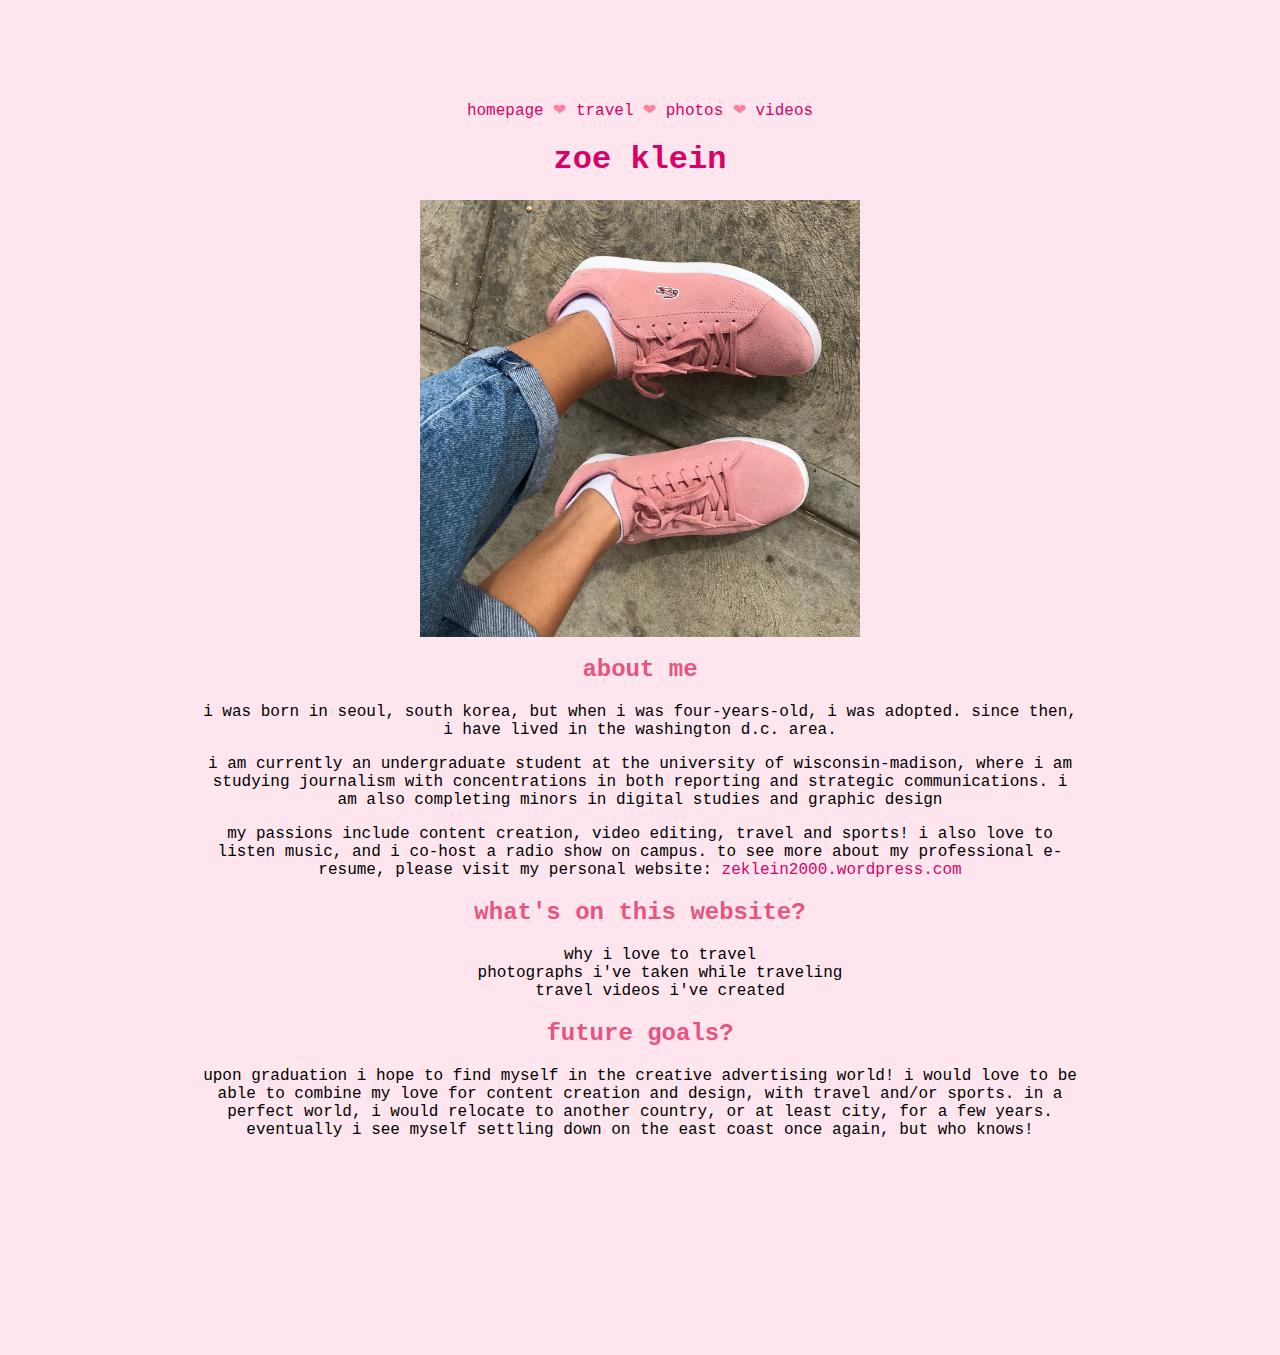
<file: index.html>
<!DOCTYPE html>
<html lang="en">

<head>
  <title>Zoe Klein's LIS351 Website</title>
  <link rel="stylesheet" href="style.css">
</head>

<body>

  <nav>
    <a href="index.html">homepage</a> &#10084;
    <a href="001_travel.html">travel</a> &#10084;
    <a href="002_photos.html">photos</a> &#10084;
    <a href="003_video.html">videos</a> 
  </nav>

  <h1>zoe klein</h1>

<img src="IMG_2738.jpeg" alt="Zoe's pink Lacoste sneakers" class="center" width="450">

  <h2>about me</h2>
    <p>i was born in seoul, south korea, but when i was four-years-old, i was adopted. since then, i have lived in the washington d.c. area.<p>
    <p>i am currently an undergraduate student at the university of wisconsin-madison, where i am studying journalism with concentrations in both reporting and strategic communications. i am also completing minors in digital studies and graphic design<p>
    <p>my passions include content creation, video editing, travel and sports! i also love to listen music, and i co-host a radio show on campus. to see more about my professional e-resume, please visit my personal website: <a href="https://zeklein2000.wordpress.com" target="_blank">zeklein2000.wordpress.com</a></p>

  <h2>what's on this website?</h2>
    <ul>
      <li>why i love to travel</li>
      <li>photographs i've taken while traveling</li>
      <li>travel videos i've created</li>
    </ul>

  <h2>future goals?</h2>
    <p>upon graduation i hope to find myself in the creative advertising world! i would love to be able to combine my love for content creation and design, with travel and/or sports. in a perfect world, i would relocate to another country, or at least city, for a few years. eventually i see myself settling down on the east coast once again, but who knows!</p>

</body>

</html>
</file>
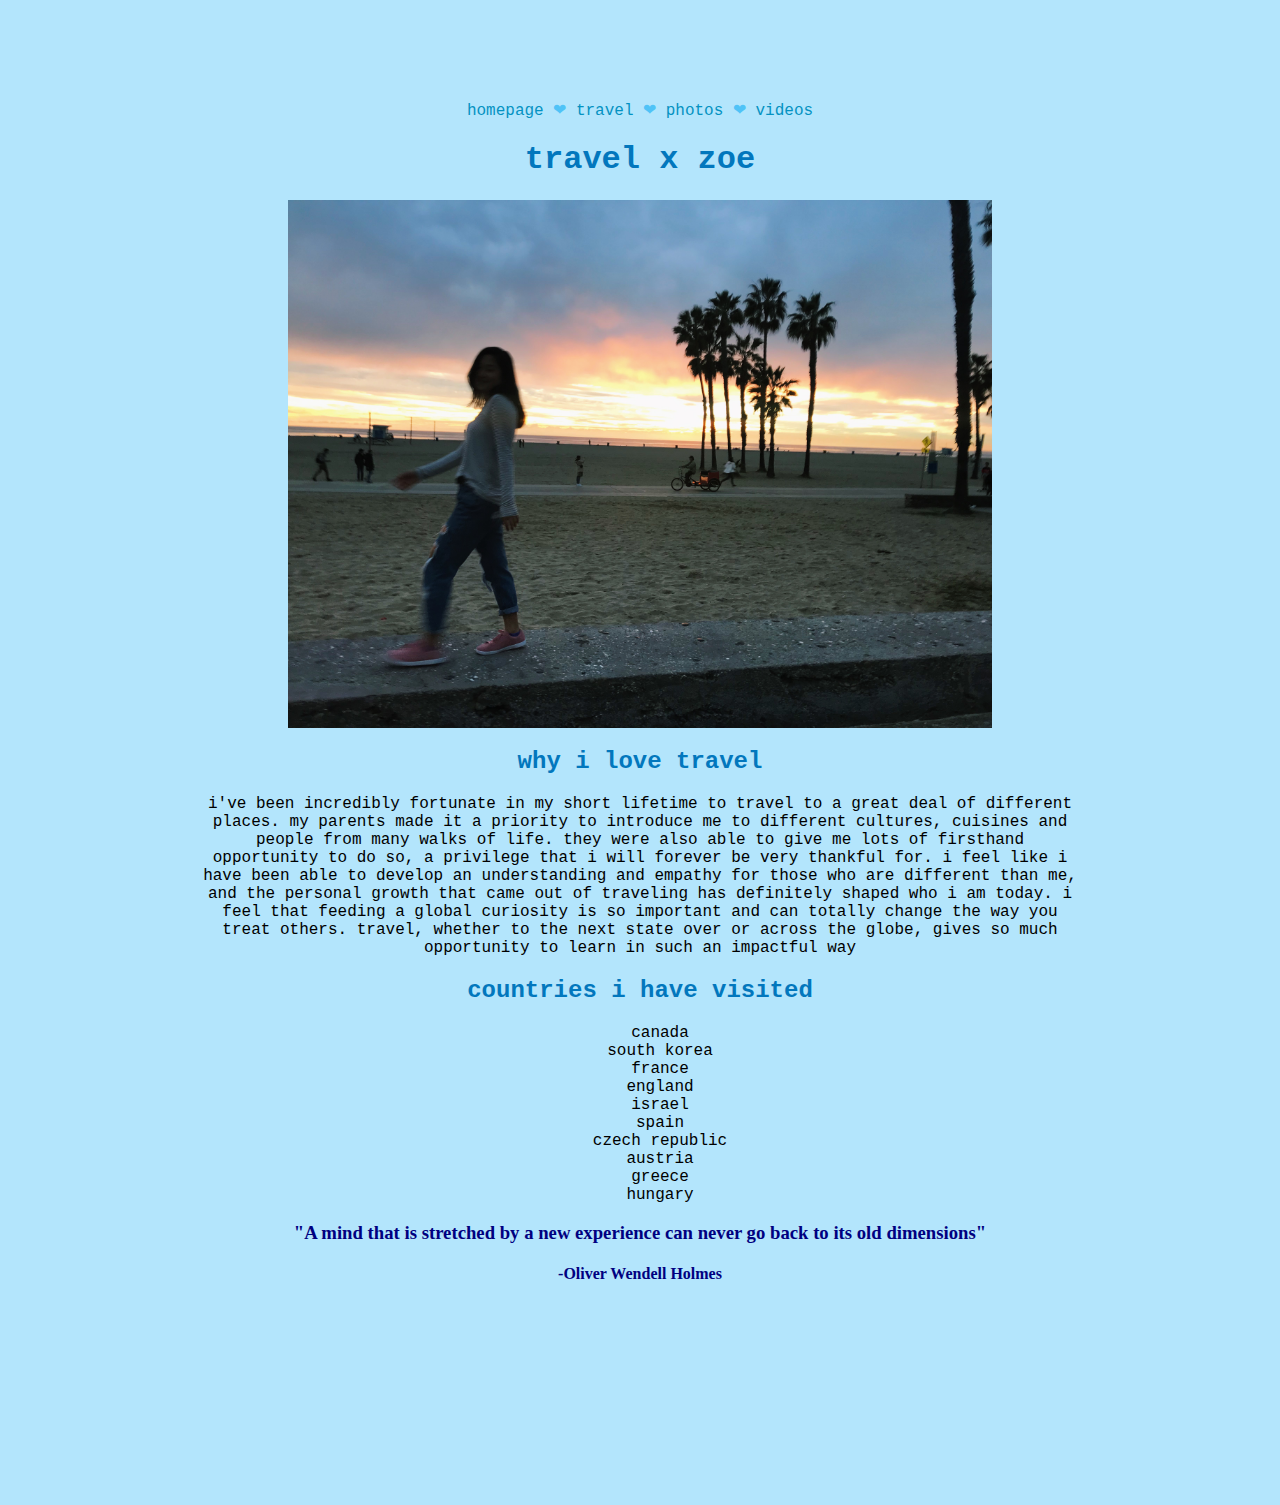
<file: 001_travel.html>
<!DOCTYPE html>
<html lang="en">

<head>
  <title>Zoe Klein's LIS351 Website</title>
  <link rel="stylesheet" href="001_style.css">
</head>

<body>

  <nav>
    <a href="index.html">homepage</a> &#10084;
    <a href="001_travel.html">travel</a> &#10084;
    <a href="002_photos.html">photos</a> &#10084;
    <a href="003_video.html">videos</a>
  </nav>

  <h1>travel x zoe</h1>

<img src="california.jpeg" alt="Zoe at Laguna Beach" class="center" width="600">

  <h2>why i love travel</h2>
    <p>i've been incredibly fortunate in my short lifetime to travel to a great deal of different places. my parents made it a priority to introduce me to different cultures, cuisines and people from many walks of life. they were also able to give me lots of firsthand opportunity to do so, a privilege that i will forever be very thankful for. i feel like i have been able to develop an understanding and empathy for those who are different than me, and the personal growth that came out of traveling has definitely shaped who i am today. i feel that feeding a global curiosity is so important and can totally change the way you treat others. travel, whether to the next state over or across the globe, gives so much opportunity to learn in such an impactful way</p>

  <h2>countries i have visited</h2>
    <ul>
      <li>canada</li>
      <li>south korea</li>
      <li>france</li>
      <li>england</li>
      <li>israel</li>
      <li>spain</li>
      <li>czech republic</li>
      <li>austria</li>
      <li>greece</li>
      <li>hungary</li>
    </ul>

  <h3>"A mind that is stretched by a new experience can never go back to its old dimensions"</h3>
  <h4>-Oliver Wendell Holmes</h4>

</body>

</html>
</file>
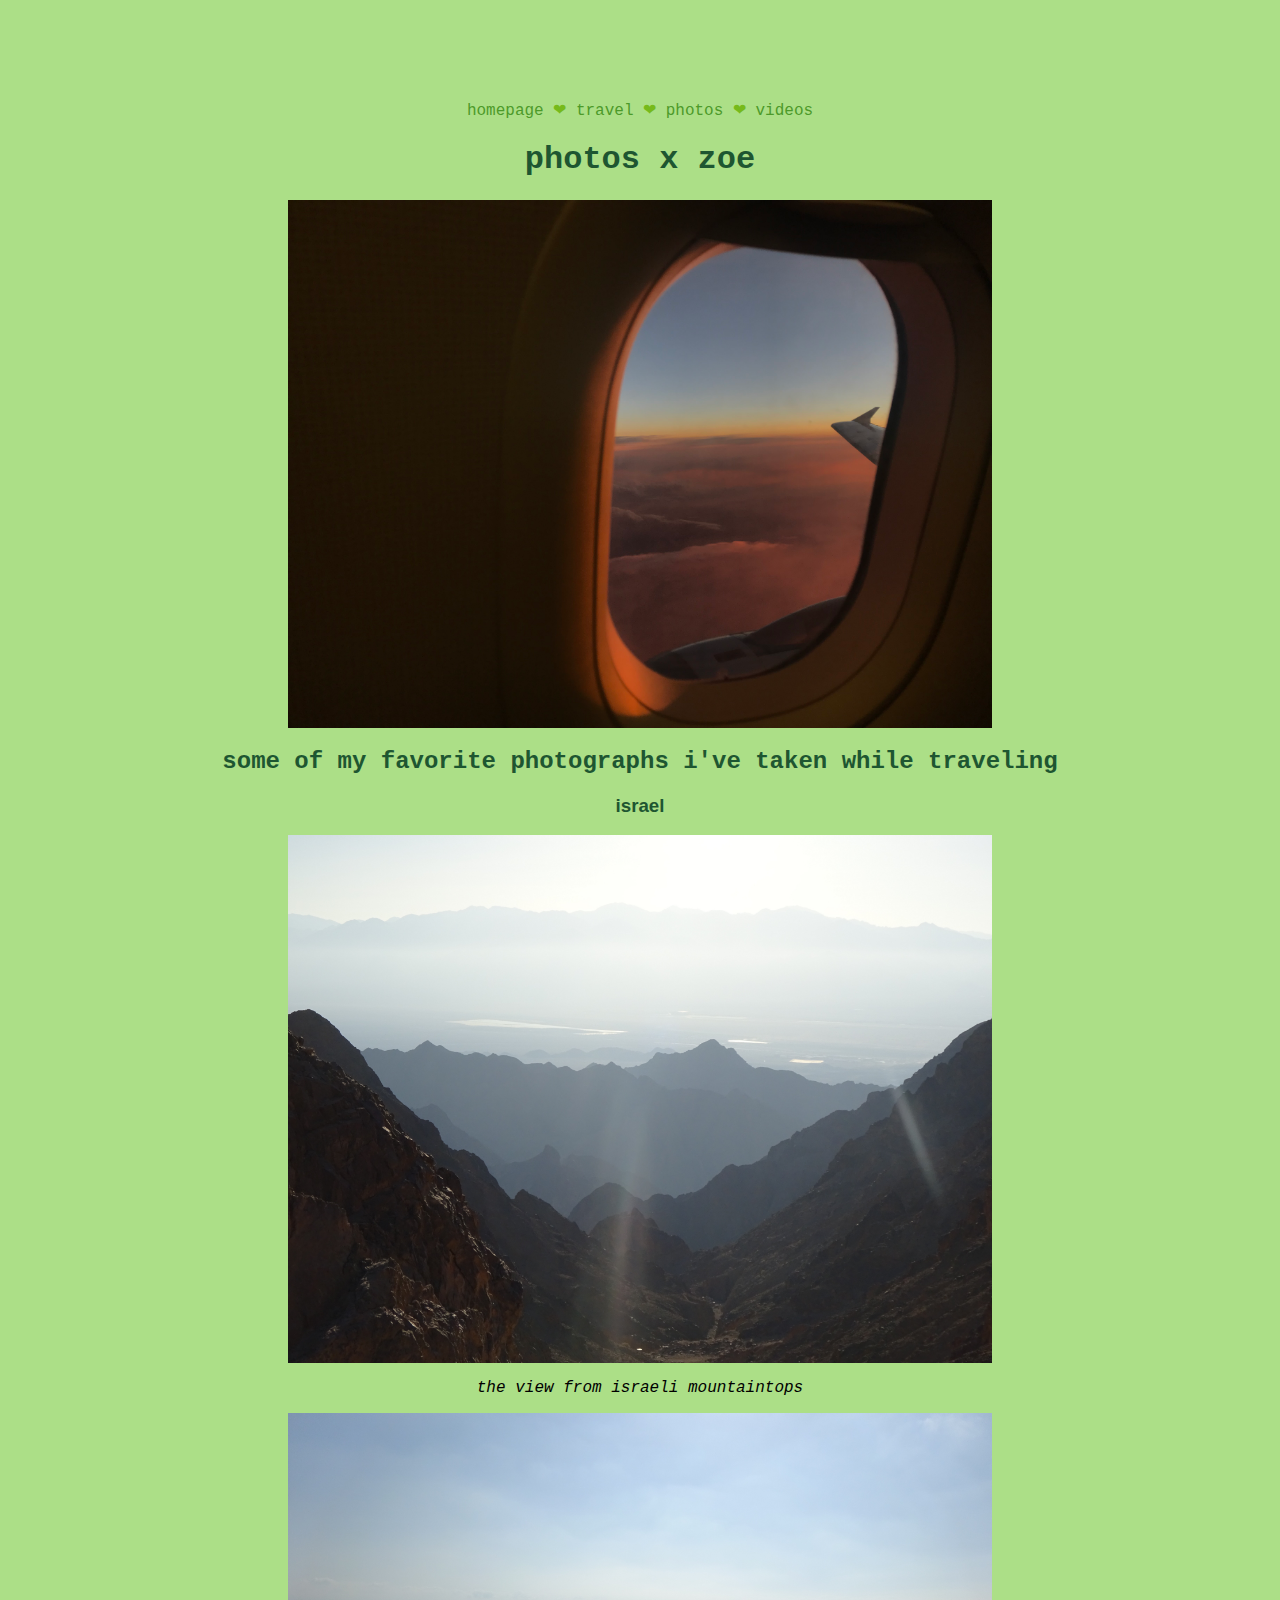
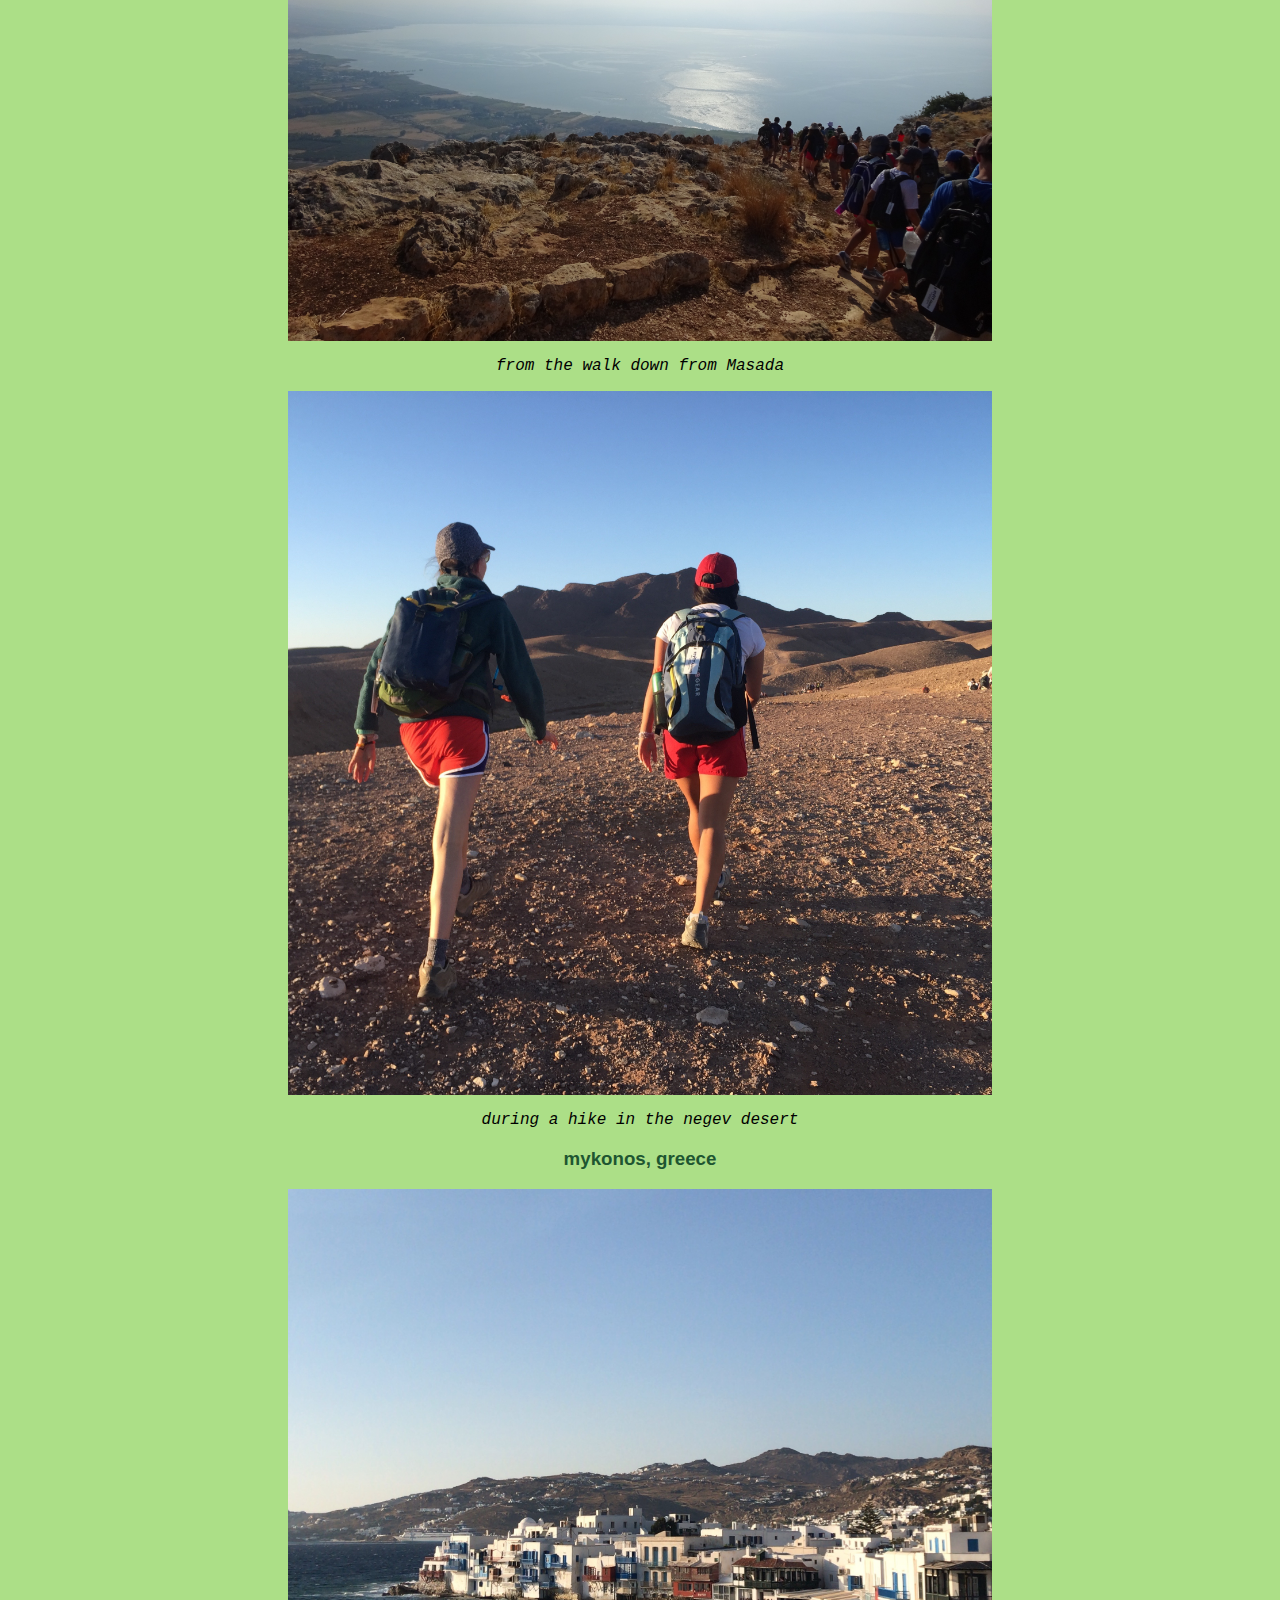
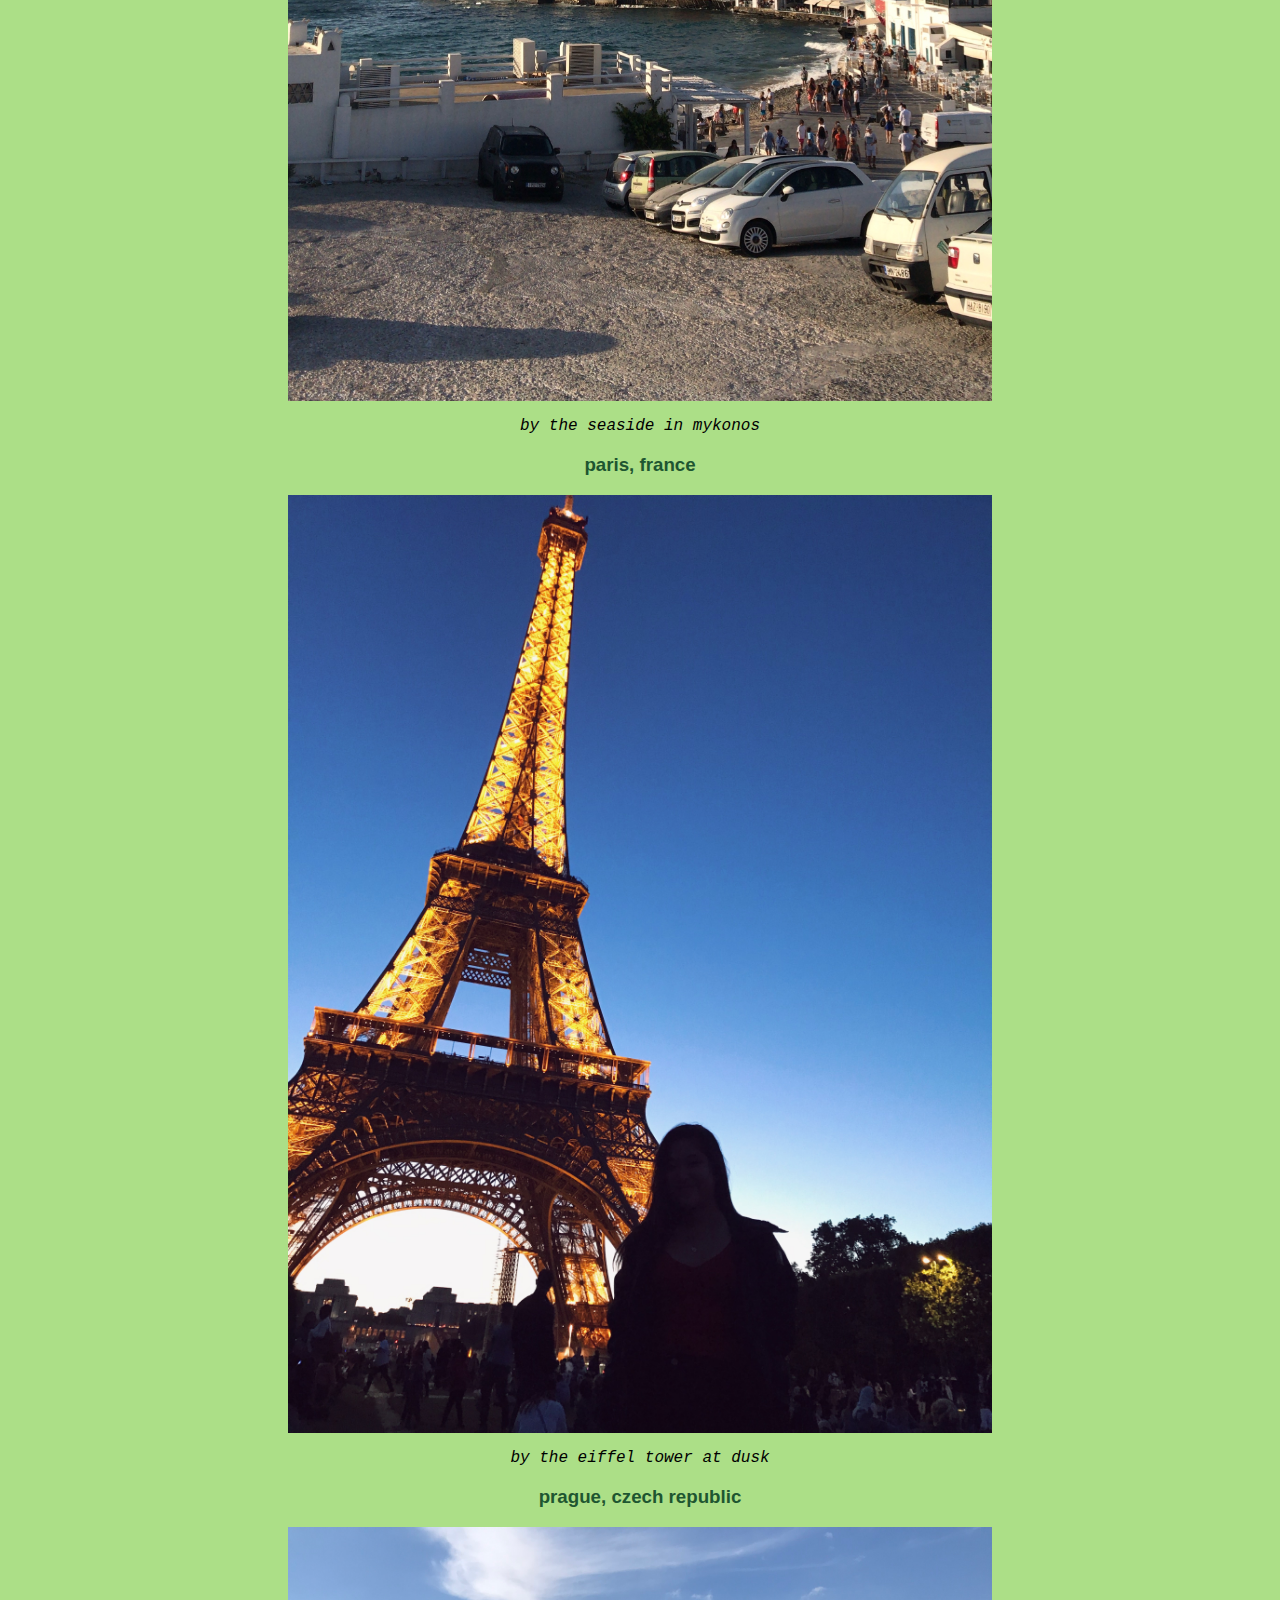
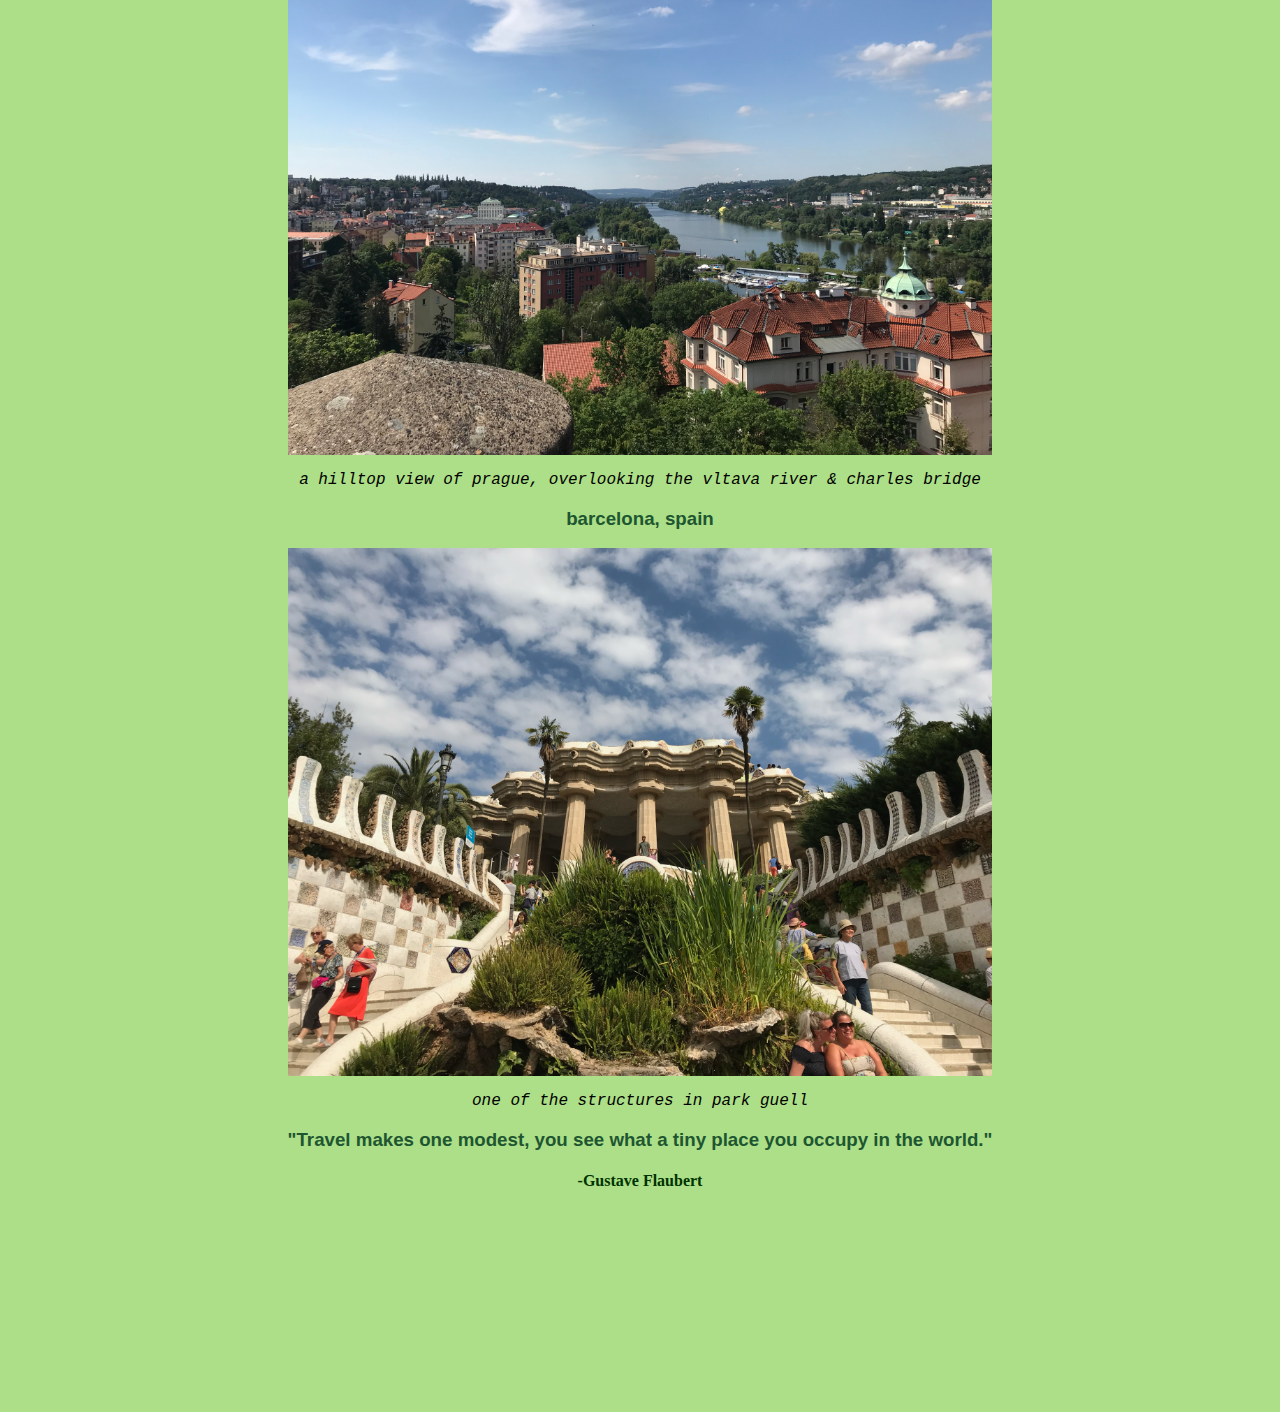
<file: 002_photos.html>
<!DOCTYPE html>
<html lang="en">

<head>
  <title>Zoe Klein's LIS351 Website</title>
  <link rel="stylesheet" href="002_style.css">
</head>

<body>

  <nav>
    <a href="index.html">homepage</a> &#10084;
    <a href="001_travel.html">travel</a> &#10084;
    <a href="002_photos.html">photos</a> &#10084;
    <a href="003_video.html">videos</a>
  </nav>

  <h1>photos x zoe</h1>
<img src="IMG_8294.jpeg" alt="Airplane window at sunrise" class="center" width="600">

  <h2>some of my favorite photographs i've taken while traveling</h2>

  <h3>israel</h3>
<img src="israel.JPG" alt="View from Israeli mountaintops" class="center" width="400">
  <p>the view from israeli mountaintops</p>
<img src="israel2.JPG" alt="Walk down from mt. masada" class="center" width="400">
  <p>from the walk down from Masada</p>
<img src="IMG_2181.JPG" alt="Hike in the Negev" class="center" width="400">
  <p>during a hike in the negev desert</p>

  <h3>mykonos, greece</h3>
<img src="greece.JPG" alt="By the sea in Mykonos" class="center" width="400">
  <p>by the seaside in mykonos</p>

  <h3>paris, france</h3>
<img src="paris.JPG" alt="Zoe by the Eiffel Tower at dark" class="center" width="400">
  <p> by the eiffel tower at dusk</p>

  <h3>prague, czech republic</h3>
<img src="IMG_7021.jpeg" alt="Hill view of Prague" class="center" width="400">
  <p>a hilltop view of prague, overlooking the vltava river & charles bridge</p>

  <h3>barcelona, spain</h3>
<img src="barcelona.jpeg" alt="Park Guell structure" class="center" width="400">
  <p>one of the structures in park guell</p>

  <h3>"Travel makes one modest, you see what a tiny place you occupy in the world."</h3>
  <h4>-Gustave Flaubert</h4>

</body>
</html>
</file>
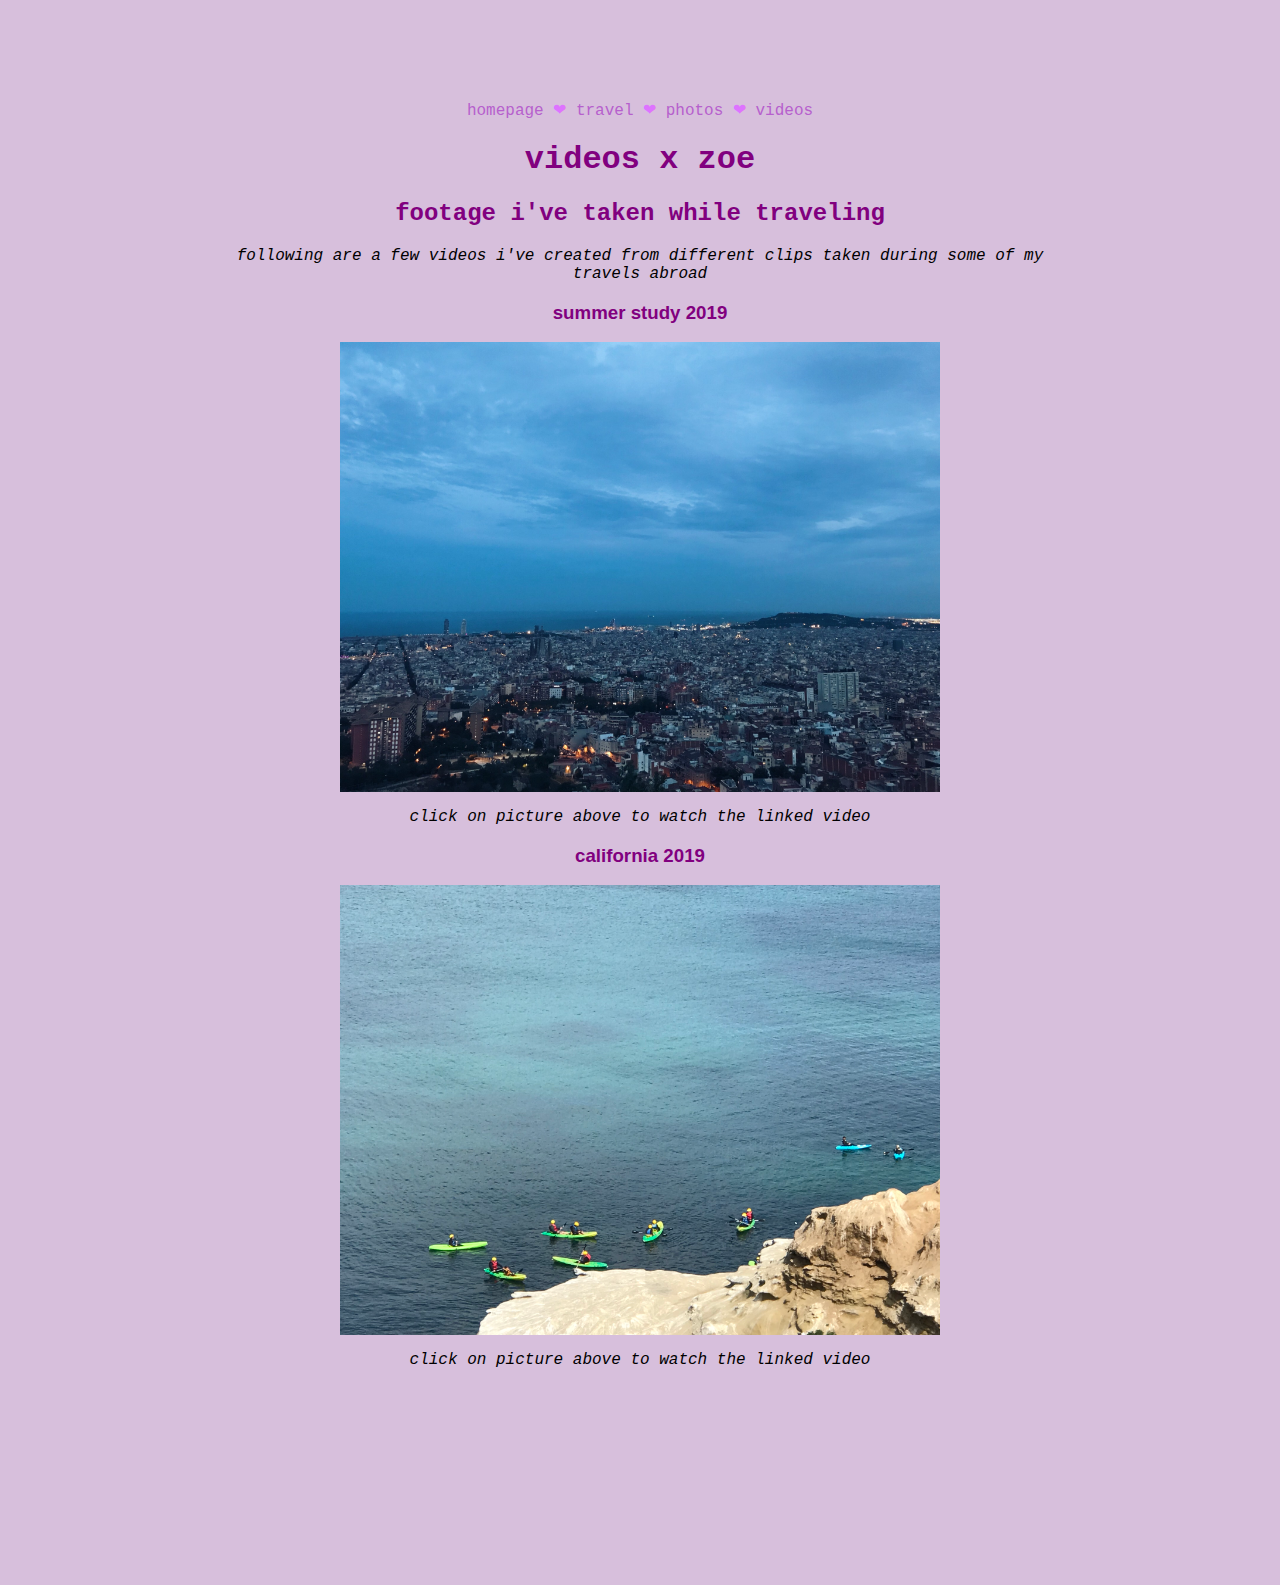
<file: 003_video.html>
<!DOCTYPE html>
<html lang="en">

<head>
  <title>Zoe Klein's LIS351 Website</title>
  <link rel="stylesheet" href="003_style.css">
</head>

<body>

  <nav>
    <a href="index.html">homepage</a> &#10084;
    <a href="001_travel.html">travel</a> &#10084;
    <a href="002_photos.html">photos</a> &#10084;
    <a href="003_video.html">videos</a>
  </nav>

  <h1>videos x zoe</h1>

  <h2>footage i've taken while traveling</h2>
    <p>following are a few videos i've created from different clips taken during some of my travels abroad</p>

  <h3>summer study 2019</h3>
    <a href="https://youtu.be/zd8U-7s_uEs" target="_blank">
         <img alt="Barcelona sky, link to YouTube video" src="IMG_6833.jpeg"
         width="600">
      </a>
    <p>click on picture above to watch the linked video</p>

  <h3>california 2019</h3>
    <a href="https://youtu.be/F7UW1O9EWBA" target="_blank">
         <img alt="California sea with kayakers, link to YouTube video" src="IMG_4200.jpeg"
         width="600">
      </a>
    <p>click on picture above to watch the linked video</p>

</body>
</html>
</file>
<file: style.css>
body {
  background-color:#ffe6ee;
  margin:50px 100px 100px 100px;
  padding: 50px 100px 100px 100px;
}

nav {
  font-family:"Courier New", Courier, monospace;
  text-align:center;
  color:#fe7f9c;
  text-decoration:none;
}

a {
  color:#d90166;
}

a { 
  text-decoration:none;
  color:#d90166; 
}

a:visited { 
  text-decoration:none;
  color:#d90166; 
}

a:hover { 
  text-decoration:none;
  color:#ffa1cc; 
}

a:focus { 
  text-decoration:none;
  color:#d90166; 
}

h1 {
  font-family:"Courier New", Courier, monospace;
  color:#d90166;
  text-align:center;
}

.center {
  display: block;
  margin-left: auto;
  margin-right: auto;
  width: 50%;
}

h2 {
  font-family:"Courier New", Courier, monospace;
  color:#e75480;
  text-align:center;
}

p {
  font-family:"Courier New", Courier, monospace;
  text-align:center;
}

ul {
  font-family:"Courier New", Courier, monospace;
  text-align:center;
  list-style:none;
}
</file>
<file: 001_style.css>
body {
  background-color:#b3e5fc;
  margin:50px 100px 100px 100px;
  padding: 50px 100px 100px 100px;
}

nav {
  font-family:"Courier New", Courier, monospace;
  text-align:center;
  color:#4fc3f7;
  text-decoration:none;
}

a {
  color:#0492c2;
}

a { 
  text-decoration:none;
  color:#0492c2; 
}

a:visited { 
  text-decoration:none;
  color:#0492c2; 
}

a:hover { 
  text-decoration:none;
  color:#77d2fc; 
}

a:focus { 
  text-decoration:none;
  color:#0492c2; 
}

h1 {
  font-family:"Courier New", Courier, monospace;
  color:#0277bd;
  text-align:center;
}

.center {
  display: block;
  margin-left: auto;
  margin-right: auto;
  width: 80%;
}

h2 {
  font-family:"Courier New", Courier, monospace;
  color:#0277bd;
  text-align:center;
}

p {
  font-family:"Courier New", Courier, monospace;
  text-align:center;
}

ul {
  font-family:"Courier New", Courier, monospace;
  text-align:center;
  list-style:none;
}

h3 {
  font-family:"Palatino Linotype", "Book Antiqua", Palatino, serif;
  text-align:center;
  color:#000080;
}

h4 {
  font-family:"Palatino Linotype", "Book Antiqua", Palatino, serif;
  text-align:center;
  color:#000080;
}
</file>
<file: 002_style.css>
body {
  background-color:#acdf87;
  margin:50px 100px 100px 100px;
  padding: 50px 100px 100px 100px;
}

nav {
  font-family:"Courier New", Courier, monospace;
  text-align:center;
  color:#76ba1b;
  text-decoration:none;
}

a {
  color:#4c9a2a;
}

a { 
  text-decoration:none;
  color:#4c9a2a; 
}

a:visited { 
  text-decoration:none;
  color:#4c9a2a; 
}

a:hover { 
  text-decoration:none;
  color:#68bb59; 
}

a:focus { 
  text-decoration:none;
  color:#4c9a2a; 
}

h1 {
  font-family:"Courier New", Courier, monospace;
  color:#1e5631;
  text-align:center;
}

.center {
  display: block;
  margin-left: auto;
  margin-right: auto;
  width: 80%;
}

h2 {
  font-family:"Courier New", Courier, monospace;
  color:#1e5631;
  text-align:center;
}

p {
  font-family:"Courier New", Courier, monospace;
  text-align:center;
  font-style:italic;
}

ul {
  font-family:"Courier New", Courier, monospace;
  text-align:center;
  list-style:none;
}

h3 {
  font-family:"Arial Black", Gadget, sans-serif;
  text-align:center;
  color:#1e5631;
}

h4 {
  font-family:"Palatino Linotype", "Book Antiqua", Palatino, serif;
  text-align:center;
  color:#003200;
}

h5 {
  font-family:"Palatino Linotype", "Book Antiqua", Palatino, serif;
  text-align:center;
  color:#003200;
}
</file>
<file: 003_style.css>
body {
  background-color:#d7bfdc;
  margin:50px 100px 100px 100px;
  padding: 50px 100px 100px 100px;
}

nav {
  font-family:"Courier New", Courier, monospace;
  text-align:center;
  color:#de73ff;
  text-decoration:none;
}

a {
  color:#b660cd;
}

a { 
  text-decoration:none;
  color:#b660cd; 
}

a:visited { 
  text-decoration:none;
  color:#b660cd; 
}

a:hover { 
  text-decoration:none;
  color:#e4a0f7; 
}

a:focus { 
  text-decoration:none;
  color:#b660cd; 
}

h1 {
  font-family:"Courier New", Courier, monospace;
  color:#81007f;
  text-align:center;
}

.center {
  display:block;
  margin-left:auto;
  margin-right:auto;
  width: 80%;
}

img {
  display:block;
  margin:auto;
  border:0px;
}

h2 {
  font-family:"Courier New", Courier, monospace;
  color:#81007f;
  text-align:center;
}

p {
  font-family:"Courier New", Courier, monospace;
  text-align:center;
  font-style:italic;
}

h3 {
  font-family:"Arial Black", Gadget, sans-serif;
  text-align:center;
  color:#81007f;
}
</file>
